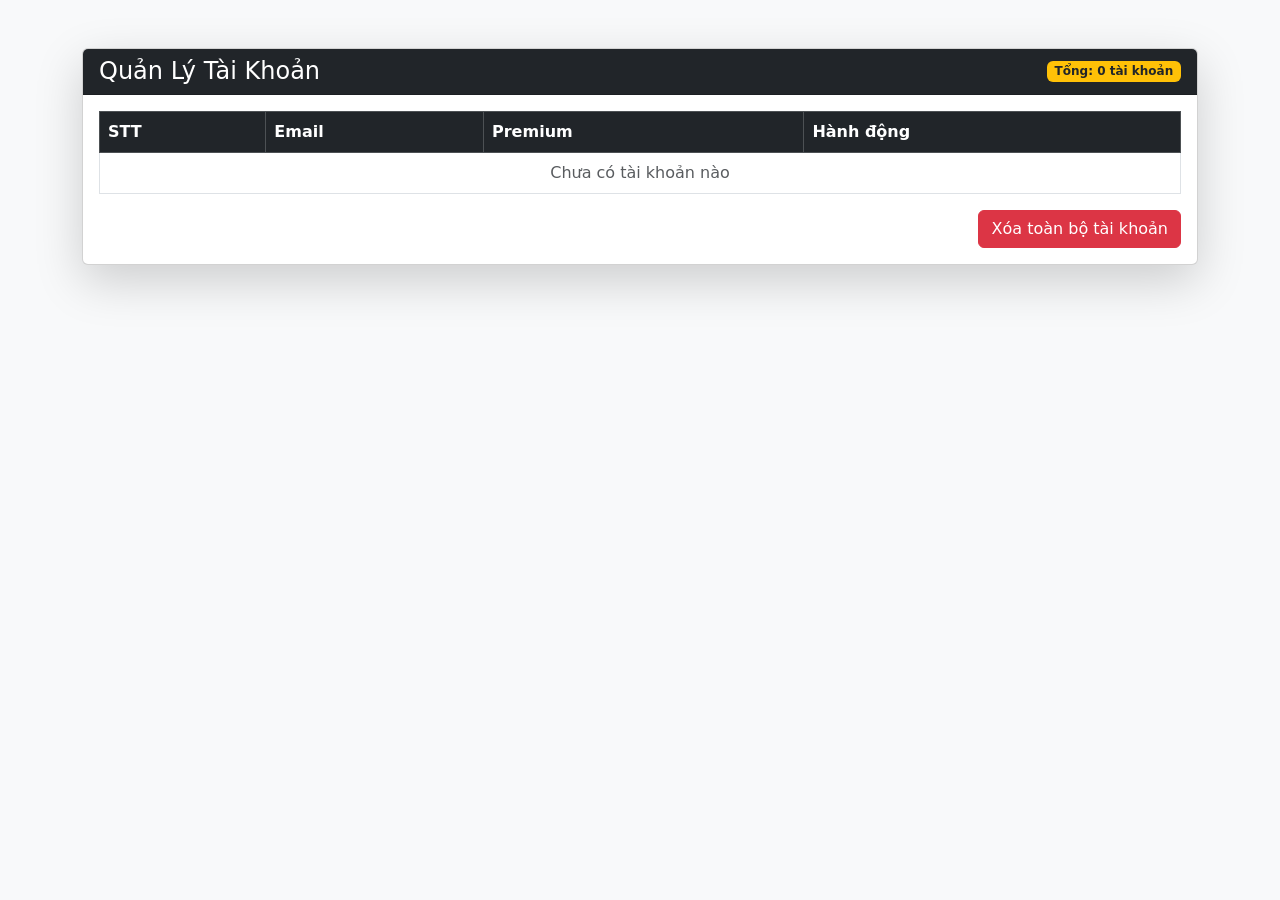
<file: admin.html>
<!DOCTYPE html>
<html lang="vi">

<head>
    <meta charset="UTF-8">
    <title>Admin - Quản lý tài khoản</title>

    <!-- Bootstrap 5 CDN -->
    <link href="https://cdn.jsdelivr.net/npm/bootstrap@5.3.2/dist/css/bootstrap.min.css" rel="stylesheet">
</head>

<body class="bg-light">

    <div class="container py-5">

        <div class="card shadow-lg">
            <div class="card-header bg-dark text-white d-flex justify-content-between align-items-center">
                <h4 class="mb-0">Quản Lý Tài Khoản</h4>
                <span id="tong-so-user" class="badge bg-warning text-dark"></span>
            </div>

            <div class="card-body">
                <table class="table table-bordered table-hover align-middle">
                    <thead class="table-dark">
                        <tr>
                            <th>STT</th>
                            <th>Email</th>
                            <th>Premium</th>
                            <th>Hành động</th>
                        </tr>
                    </thead>
                    <tbody id="bang-user">
                    </tbody>
                </table>

                <div class="text-end">
                    <button class="btn btn-danger" onclick="xoaTatCa()">
                        Xóa toàn bộ tài khoản
                    </button>
                </div>
            </div>
        </div>

    </div>

    <script src="admin.js"></script>
</body>

</html>
</file>
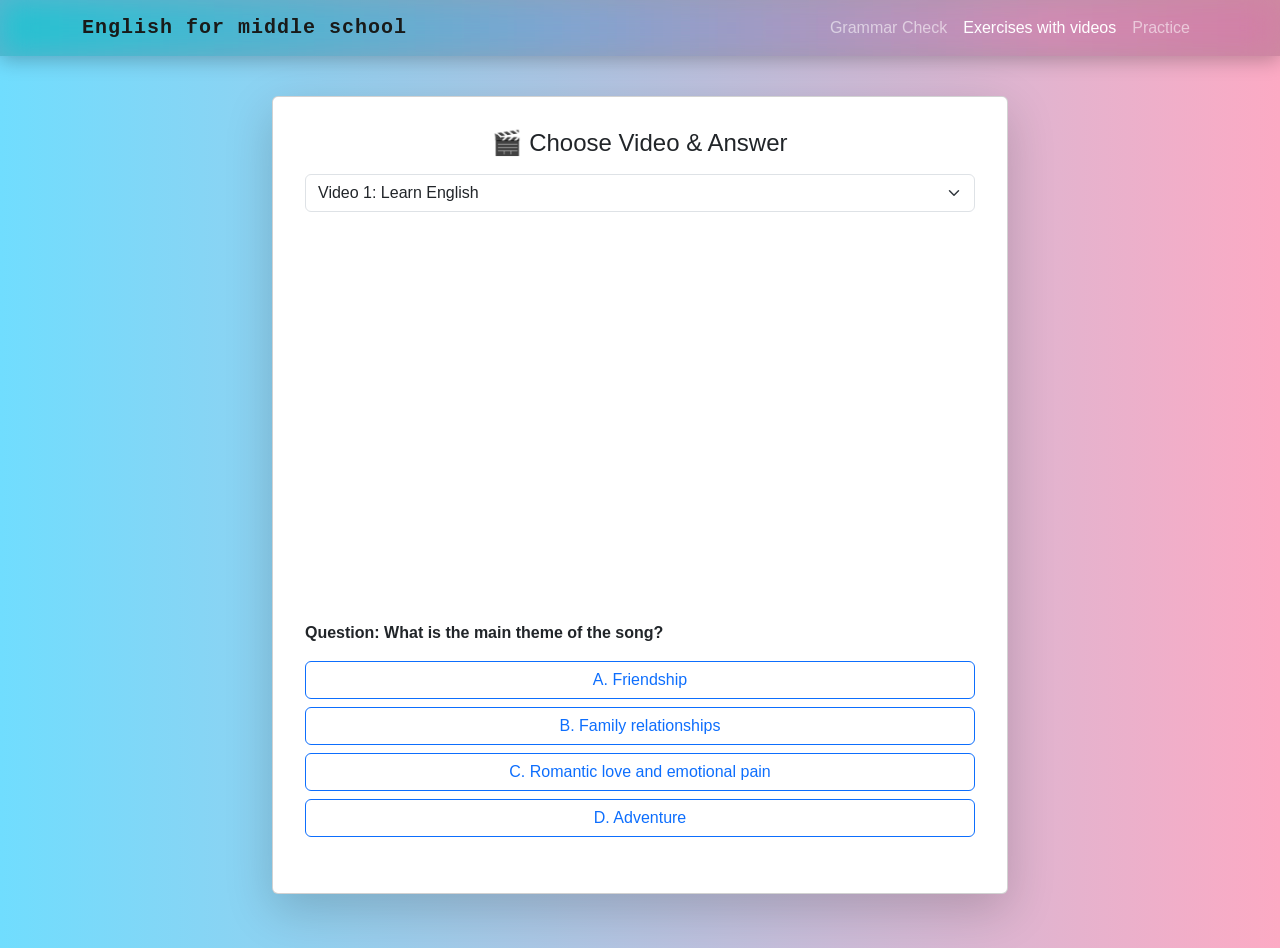
<file: excerciseVideo.html>
<!DOCTYPE html>
<html lang="vi">

<head>
    <meta charset="UTF-8">
    <title>English Spell Checker</title>

    <!-- Bootstrap CSS -->
    <link href="https://cdn.jsdelivr.net/npm/bootstrap@5.3.3/dist/css/bootstrap.min.css" rel="stylesheet">
    <link rel="stylesheet" href="style.css">

    <style>
        .wrong {
            color: #dc3545;
            font-weight: 600;
            text-decoration: underline;
            cursor: help;
            position: relative;
        }

        .wrong::after {
            content: attr(data-correct);
            position: absolute;
            bottom: 130%;
            left: 50%;
            transform: translateX(-50%);
            background: #000;
            color: #fff;
            padding: 4px 8px;
            border-radius: 6px;
            font-size: 14px;
            white-space: nowrap;
            opacity: 0;
            pointer-events: none;
            transition: 0.2s;
        }

        .wrong:hover::after {
            opacity: 1;
        }
    </style>
</head>

<body>

    <div class="overlay"></div>

    <!-- ===== NAVBAR ===== -->
    <nav class="navbar navbar-expand-lg navbar-dark bg-dark fixed-top">
        <div class="container">
            <a class="navbar-brand fw-bold rainbow-jump" href="home.html">English for middle school</a>


            <button class="navbar-toggler" type="button" data-bs-toggle="collapse" data-bs-target="#menu">
                <span class="navbar-toggler-icon"></span>
            </button>

            <div class="collapse navbar-collapse" id="menu">
                <ul class="navbar-nav ms-auto">
                    <li class="nav-item"><a class="nav-link" href="grammarCheck.html">Grammar Check</a></li>
                    <li class="nav-item"><a class="nav-link active" href="excerciseVideo.html">Exercises with videos</a></li>
                    <li class="nav-item"><a class="nav-link" href="practice.html">Practice</a></li>
                </ul>
            </div>
        </div>
    </nav>


    <!-- ===== CONTENT ===== -->
    <main class="container mt-5 pt-5">
        <div class="row justify-content-center">
            <div class="col-md-10 col-lg-8">

                <div class="card shadow-lg p-3">
                    <div class="card-body baoquat">

                        <h4 class="text-center mb-3">🎬 Choose Video & Answer</h4>

                        <!-- 🎯 CHỌN VIDEO -->
                        <select id="videoSelect" class="form-select mb-3" onchange="loadVideo()">
                            <option value="0">Video 1: Learn English</option>
                            <option value="1">Video 2: Daily Conversation</option>
                            <option value="2">Video 3: English for Beginners</option>
                        </select>

                        <!-- 🎬 VIDEO -->
                        <div class="ratio ratio-16x9 mb-3">
                            <iframe id="videoFrame" src="" allow="autoplay; encrypted-media" allowfullscreen>
                            </iframe>
                        </div>

                        <!-- ❓ QUESTION -->
                        <p id="question" class="fw-bold"></p>

                        <!-- ✅ ANSWERS -->
                        <div id="answers"></div>

                        <!-- 🧠 RESULT -->
                        <div id="result" class="mt-3 fw-bold text-center"></div>

                    </div>
                </div>

            </div>
        </div>
    </main>




    <!-- Bootstrap JS -->
    <script src="https://cdn.jsdelivr.net/npm/bootstrap@5.3.3/dist/js/bootstrap.bundle.min.js"></script>
    <script src="checklist.js"></script>
</body>

</html>
</file>
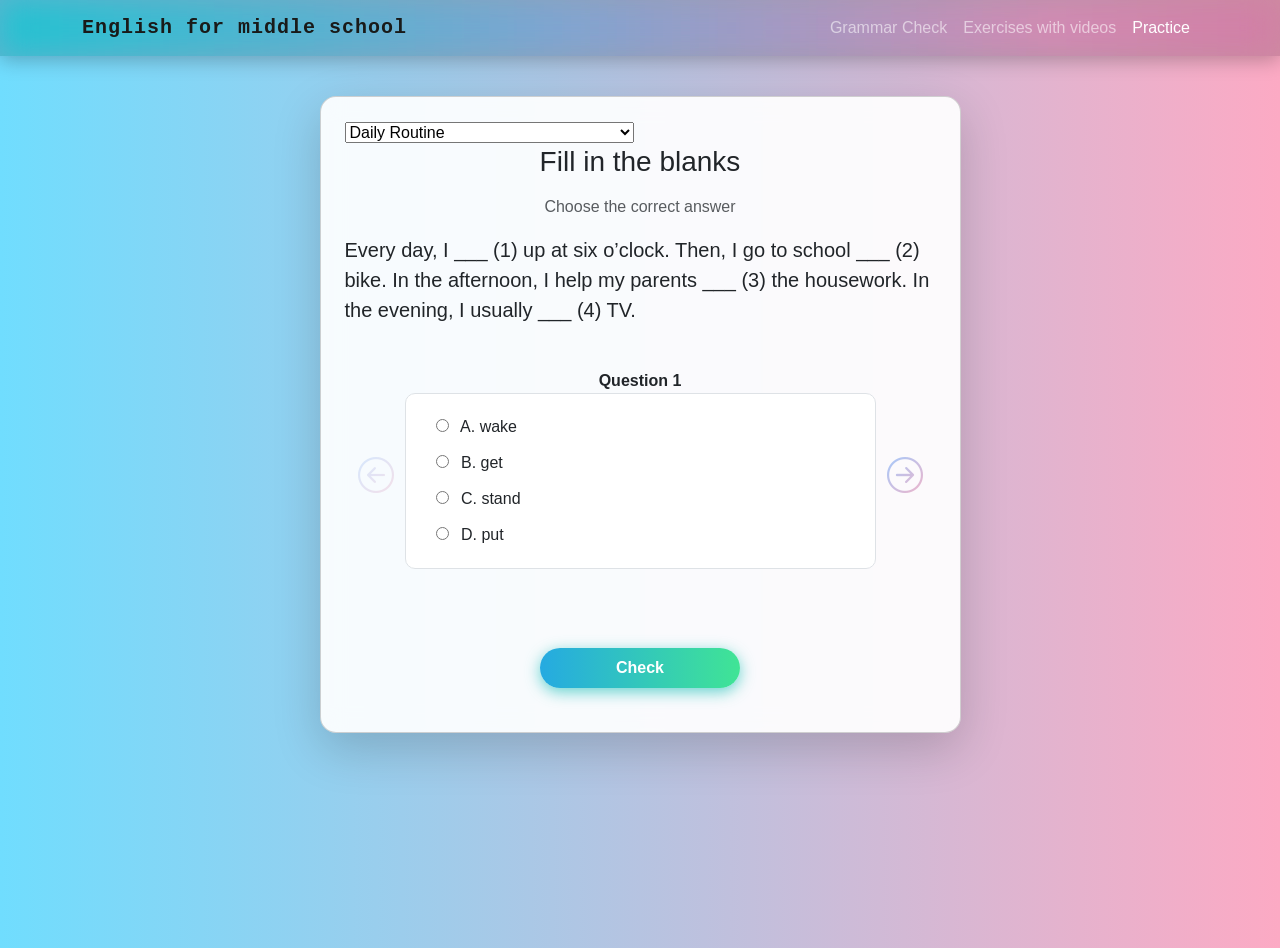
<file: practice.html>
<!DOCTYPE html>
<html lang="vi">

<head>
    <meta charset="UTF-8">
    <title>Check Writing English</title>

    <!-- Bootstrap CSS -->
    <link href="https://cdn.jsdelivr.net/npm/bootstrap@5.3.3/dist/css/bootstrap.min.css" rel="stylesheet">
    <link rel="stylesheet" href="https://cdn.jsdelivr.net/npm/bootstrap-icons@1.11.1/font/bootstrap-icons.css">
    <link rel="stylesheet" href="style.css">
    <link rel="stylesheet" href="button.css">

    <style>
        .content-card {
            backdrop-filter: blur(12px);
            background: rgba(255, 255, 255, 0.92);
            border-radius: 16px;
        }

        textarea {
            border-radius: 12px;
            resize: none;
        }

        #originalText {
            font-size: 18px;
            line-height: 1.8;
        }

        .correct {
            color: #198754;
            font-weight: 600;
        }

        .wrong {
            color: #dc3545;
            font-weight: 600;
            text-decoration: underline;
            cursor: help;
            position: relative;
        }

        /* Tooltip hiển thị từ đúng */
        .wrong::after {
            content: attr(data-correct);
            position: absolute;
            bottom: 130%;
            left: 50%;
            transform: translateX(-50%);
            background: #000;
            color: #fff;
            padding: 4px 8px;
            border-radius: 6px;
            font-size: 14px;
            white-space: nowrap;
            opacity: 0;
            pointer-events: none;
            transition: 0.2s;
        }

        .wrong:hover::after {
            opacity: 1;
        }

        .exercise-text {
            font-size: 1.1rem;
            line-height: 1.8;
            background: #f8f9fa;
            padding: 15px 20px;
            border-radius: 10px;
            border-left: 5px solid #0d6efd;
            white-space: pre-line;
        }

        .question-box {
            display: flex;
            flex-direction: column;
            background: #ffffff;
            padding: 15px 20px;
            border-radius: 10px;
            margin-bottom: 15px;
            border: 1px solid #dee2e6;
        }

        .option {
            display: flex;
            align-items: center;
            justify-content: flex-start;
            text-align: left;
            gap: 8px;
            width: 100%;
        }

        .question-box strong {
            display: block;
            margin-bottom: 10px;
            color: #333;
        }

        .question-box label {
            display: block;
            padding: 6px 10px;
            border-radius: 6px;
            cursor: pointer;
            transition: 0.2s;
        }

        .question-box label:hover {
            background: #f1f3f5;
        }

        .question-box input[type="radio"] {
            margin-right: 8px;
        }

        .result-box {
            font-size: 1.2rem;
            font-weight: 600;
        }

        .quiz-nav {
            position: relative;
            width: 100%;
            padding: 20px 60px;
            /* chừa chỗ cho icon */
        }

        .quiz-content {
            text-align: center;
        }

        .nav-btn {
            position: absolute;
            top: 50%;
            transform: translateY(-50%);
            width: 42px;
            height: 42px;
            border-radius: 50%;
            border: none;
            background: transparent;
            box-shadow: none;
            cursor: pointer;
            display: flex;
            align-items: center;
            justify-content: center;
            font-size: 22px;
            transition: 0.2s;
        }

        .nav-left {
            left: 10px;
        }

        .nav-right {
            right: 10px;
        }

        .nav-btn:hover {
            transform: translateY(-50%) scale(1.1);
        }

        .nav-btn:disabled {
            opacity: 0.4;
            cursor: not-allowed;
        }

        .bi2 {
            font-size: 36px;
            font-weight: 600px;
            background: linear-gradient(135deg, #9ecbff, #f7b2c4);
            -webkit-background-clip: text;
            -webkit-text-fill-color: transparent;
            transition: 0.3s;
        }

        .bi2:hover {
            background: linear-gradient(135deg, #3c96fe, #fb4f7d);
            -webkit-background-clip: text;
            -webkit-text-fill-color: transparent;
        }
    </style>
</head>

<body>

    <!-- ===== NAVBAR ===== -->
    <nav class="navbar navbar-expand-lg navbar-dark bg-dark fixed-top">
        <div class="container">
            <a class="navbar-brand fw-bold rainbow-jump" href="home.html">English for middle school</a>


            <button class="navbar-toggler" type="button" data-bs-toggle="collapse" data-bs-target="#menu">
                <span class="navbar-toggler-icon"></span>
            </button>

            <div class="collapse navbar-collapse" id="menu">
                <ul class="navbar-nav ms-auto">
                    <li class="nav-item"><a class="nav-link" href="grammarCheck.html">Grammar Check</a></li>
                    <li class="nav-item"><a class="nav-link" href="excerciseVideo.html">Exercises with videos</a></li>
                    <li class="nav-item"><a class="nav-link active" href="practice.html"> Practice</a></li>
                </ul>

            </div>
        </div>
    </nav>

    <!-- ===== CONTENT ===== -->
    <main class="container mt-5 pt-5">
        <div class="row justify-content-center">
            <div class="col-md-9 col-lg-7">
                <div class="card content-card shadow-lg" style="padding: 8px;">
                    <div class="card-body baoquat">
                        <select id="exerciseSelect"></select>
                        <h3 class="text-center mb-3">Fill in the blanks</h3>
                        <p class="text-center text-muted">
                            Choose the correct answer
                        </p>

                        <!-- Nội dung from question -->
                        <div id="exerciseText" class="fs-5 mb-4"></div>

                        <div class="position-relative my-4 quiz-nav">

                            <!-- ICON TRÁI -->
                            <button id="prevBtn" class="nav-btn nav-left">
                                <i class="bi bi-arrow-left-circle bi2"></i>
                            </button>

                            <!-- NỘI DUNG CÂU HỎI -->
                            <div id="questions" class="quiz-content"></div>

                            <!-- ICON PHẢI -->
                            <button id="nextBtn" class="nav-btn nav-right">
                                <i class="bi bi-arrow-right-circle bi2"></i>
                            </button>

                        </div>



                        <!--End nội dung -->
                        <div class="text-center">
                            <button id="checkBtn" class="btn btn-hover color-1">
                                Check
                            </button>
                        </div>
                        <div id="result" class="result-box text-center"></div>
                    </div>
                </div>
            </div>
        </div>
    </main>

    <!-- Modal chấm điểm -->
    <div class="modal fade" id="scoreModal" tabindex="-1" aria-hidden="true">
        <div class="modal-dialog modal-dialog-centered">
            <div class="modal-content shadow-lg rounded-4">

                <div class="modal-header border-0">
                    <h5 class="modal-title fw-semibold">
                        ASSESSMENT RESULT
                    </h5>
                    <button type="button" class="btn-close" data-bs-dismiss="modal"></button>
                </div>

                <div class="modal-body text-center px-4">
                    <div id="scoreIcon" class="mb-3 fs-1"></div>

                    <h3 id="scorePercent" class="fw-bold mb-2"></h3>

                    <p id="scoreDetail" class="text-muted mb-4"></p>

                    <div class="progress" style="height: 10px;">
                        <div id="scoreBar" class="progress-bar" role="progressbar" style="width: 0%">
                        </div>
                    </div>
                </div>

                <div class="modal-footer border-0">
                    <button class="btn btn-outline-secondary" data-bs-dismiss="modal">
                        Đóng
                    </button>
                </div>

            </div>
        </div>
    </div>



    <script src="checkwrite.js"></script>
    <script src="https://cdn.jsdelivr.net/npm/bootstrap@5.3.3/dist/js/bootstrap.bundle.min.js"></script>
</body>

</html>
</file>
<file: style.css>
/* Thanh cuộn toàn trang */
::-webkit-scrollbar {
  width: 10px;
}

::-webkit-scrollbar-track {
  background: transparent;
}

::-webkit-scrollbar-thumb {
  background: linear-gradient(180deg, #70ddfe, #fcaac4);
  border-radius: 8px;
  border: 2px solid transparent;
  background-clip: padding-box;
  transition: background 0.2s ease;
}

::-webkit-scrollbar-thumb:hover {
  background: linear-gradient(180deg, #4fc3e8, #f48fb1);
}



/* ===== BODY ===== */
body {
  min-height: 100vh;
  background: linear-gradient(90deg, #70ddfe, #fcaac4);
  font-family: "Segoe UI", sans-serif;
}

/* ===== NAVBAR ===== */
.navbar {
  backdrop-filter: blur(16px) saturate(180%);
  background: rgba(0, 0, 0, 0.18) !important;
  box-shadow: 0 4px 20px rgba(0, 0, 0, 0.25);
}

.navbar-brand {
  letter-spacing: 1px;
  color: #191a19;
  font-family: 'Courier New', monospace;
}

/* ===== FEATURE BOX ===== */
.feature-box {
  background: linear-gradient(135deg, #ffffff, #f3f9ff);
  border-radius: 24px;
  padding: 78px 20px;
  box-shadow: 0 12px 30px rgba(0, 0, 0, 0.15);
  margin-bottom: 32px;
  position: relative;
}

.feature-box::before {
  content: "";
  position: absolute;
  inset: 0;
  border-radius: 24px;
  padding: 3px;
  background: linear-gradient(135deg, #8fd3f4, #fbc2eb);
  -webkit-mask:
    linear-gradient(#fff 0 0) content-box,
    linear-gradient(#fff 0 0);
  -webkit-mask-composite: xor;
  pointer-events: none;
}

/* ===== BUTTON WRAP ===== */
.btn-wrap {
  display: flex;
  flex-direction: column;
  gap: 18px;
  align-items: center;
}

.btn-wrap>div {
  width: 100%;
  max-width: 360px;
}

/* ===== BUTTON BASE ===== */
.btn-gradient2 {
  border-radius: 14px;
  font-weight: 600;
  font-size: 1.1rem;
  transition: all 0.25s ease;
  color: #000;
}

/* màu từng nút */
.link1 {
  background: #fa9c9c;
}

.link2 {
  background: #c8f89b;
}

.link3 {
  background: #f6b899;
}


.btn-gradient2:hover {
  transform: translateY(-2px);
  box-shadow: 0 10px 20px rgba(0, 0, 0, 0.2);
  color: #000;
  text-shadow: none;
}

/* ===== TEXT INTRO ===== */
.intro-text {
  background: rgba(255, 255, 255, 0.88);
  padding: 20px 26px;
  border-radius: 18px;
  font-size: 16px;
  line-height: 1.9;
  color: #333;
  box-shadow: 0 8px 20px rgba(0, 0, 0, 0.12);
  text-align: center;
  max-width: 820px;
  margin: 0 auto;
}

.intro-text strong {
  color: #0d6efd;
  font-size: 18px;
}
</file>
<file: button.css>
* {
    -webkit-box-sizing: border-box;
    -moz-box-sizing: border-box;
    box-sizing: border-box;
}

.buttons {
    margin: 10%;
    text-align: center;
}

.btn-hover {
    width: 200px;
    font-size: 16px;
    font-weight: 600;
    color: #fff;
    cursor: pointer;
    margin: 20px;
    height: 40px;
    text-align:center;
    border: none;
    background-size: 300% 100%;

    border-radius: 50px;
    moz-transition: all .4s ease-in-out;
    -o-transition: all .4s ease-in-out;
    -webkit-transition: all .4s ease-in-out;
    transition: all .4s ease-in-out;
}

.btn-hover:hover {
    background-position: 100% 0;
    moz-transition: all .4s ease-in-out;
    -o-transition: all .4s ease-in-out;
    -webkit-transition: all .4s ease-in-out;
    transition: all .4s ease-in-out;
}

.btn-hover:focus {
    outline: none;
}

.btn-hover.color-1 {
    background-image: linear-gradient(to right, #25aae1, #40e495, #30dd8a, #2bb673);
    box-shadow: 0 4px 15px 0 rgba(49, 196, 190, 0.75);
}
.btn-hover.color-2 {
    background-image: linear-gradient(to right, #f5ce62, #e43603, #fa7199, #e85a19);
    box-shadow: 0 4px 15px 0 rgba(229, 66, 10, 0.75);
}
.btn-hover.color-3 {
    background-image: linear-gradient(to right, #667eea, #764ba2, #6B8DD6, #8E37D7);
    box-shadow: 0 4px 15px 0 rgba(116, 79, 168, 0.75);
}
.btn-hover.color-4 {
    background-image: linear-gradient(to right, #fc6076, #ff9a44, #ef9d43, #e75516);
    box-shadow: 0 4px 15px 0 rgba(252, 104, 110, 0.75);
}
.btn-hover.color-5 {
    background-image: linear-gradient(to right, #0ba360, #3cba92, #30dd8a, #2bb673);
    box-shadow: 0 4px 15px 0 rgba(23, 168, 108, 0.75);
}
.btn-hover.color-6 {
    background-image: linear-gradient(to right, #009245, #FCEE21, #00A8C5, #D9E021);
    box-shadow: 0 4px 15px 0 rgba(83, 176, 57, 0.75);
}
.btn-hover.color-7 {
    background-image: linear-gradient(to right, #6253e1, #852D91, #A3A1FF, #F24645);
    box-shadow: 0 4px 15px 0 rgba(126, 52, 161, 0.75);
}
.btn-hover.color-8 {
    background-image: linear-gradient(to right, #29323c, #485563, #2b5876, #4e4376);
    box-shadow: 0 4px 15px 0 rgba(45, 54, 65, 0.75);
}
.btn-hover.color-9 {
    background-image: linear-gradient(to right, #25aae1, #4481eb, #04befe, #3f86ed);
    box-shadow: 0 4px 15px 0 rgba(65, 132, 234, 0.75);
}
.btn-hover.color-10 {
        background-image: linear-gradient(to right, #ed6ea0, #ec8c69, #f7186a , #FBB03B);
    box-shadow: 0 4px 15px 0 rgba(236, 116, 149, 0.75);
}
.btn-hover.color-11 {
       background-image: linear-gradient(to right, #eb3941, #f15e64, #e14e53, #e2373f);  box-shadow: 0 5px 15px rgba(242, 97, 103, .4);
}
</file>
